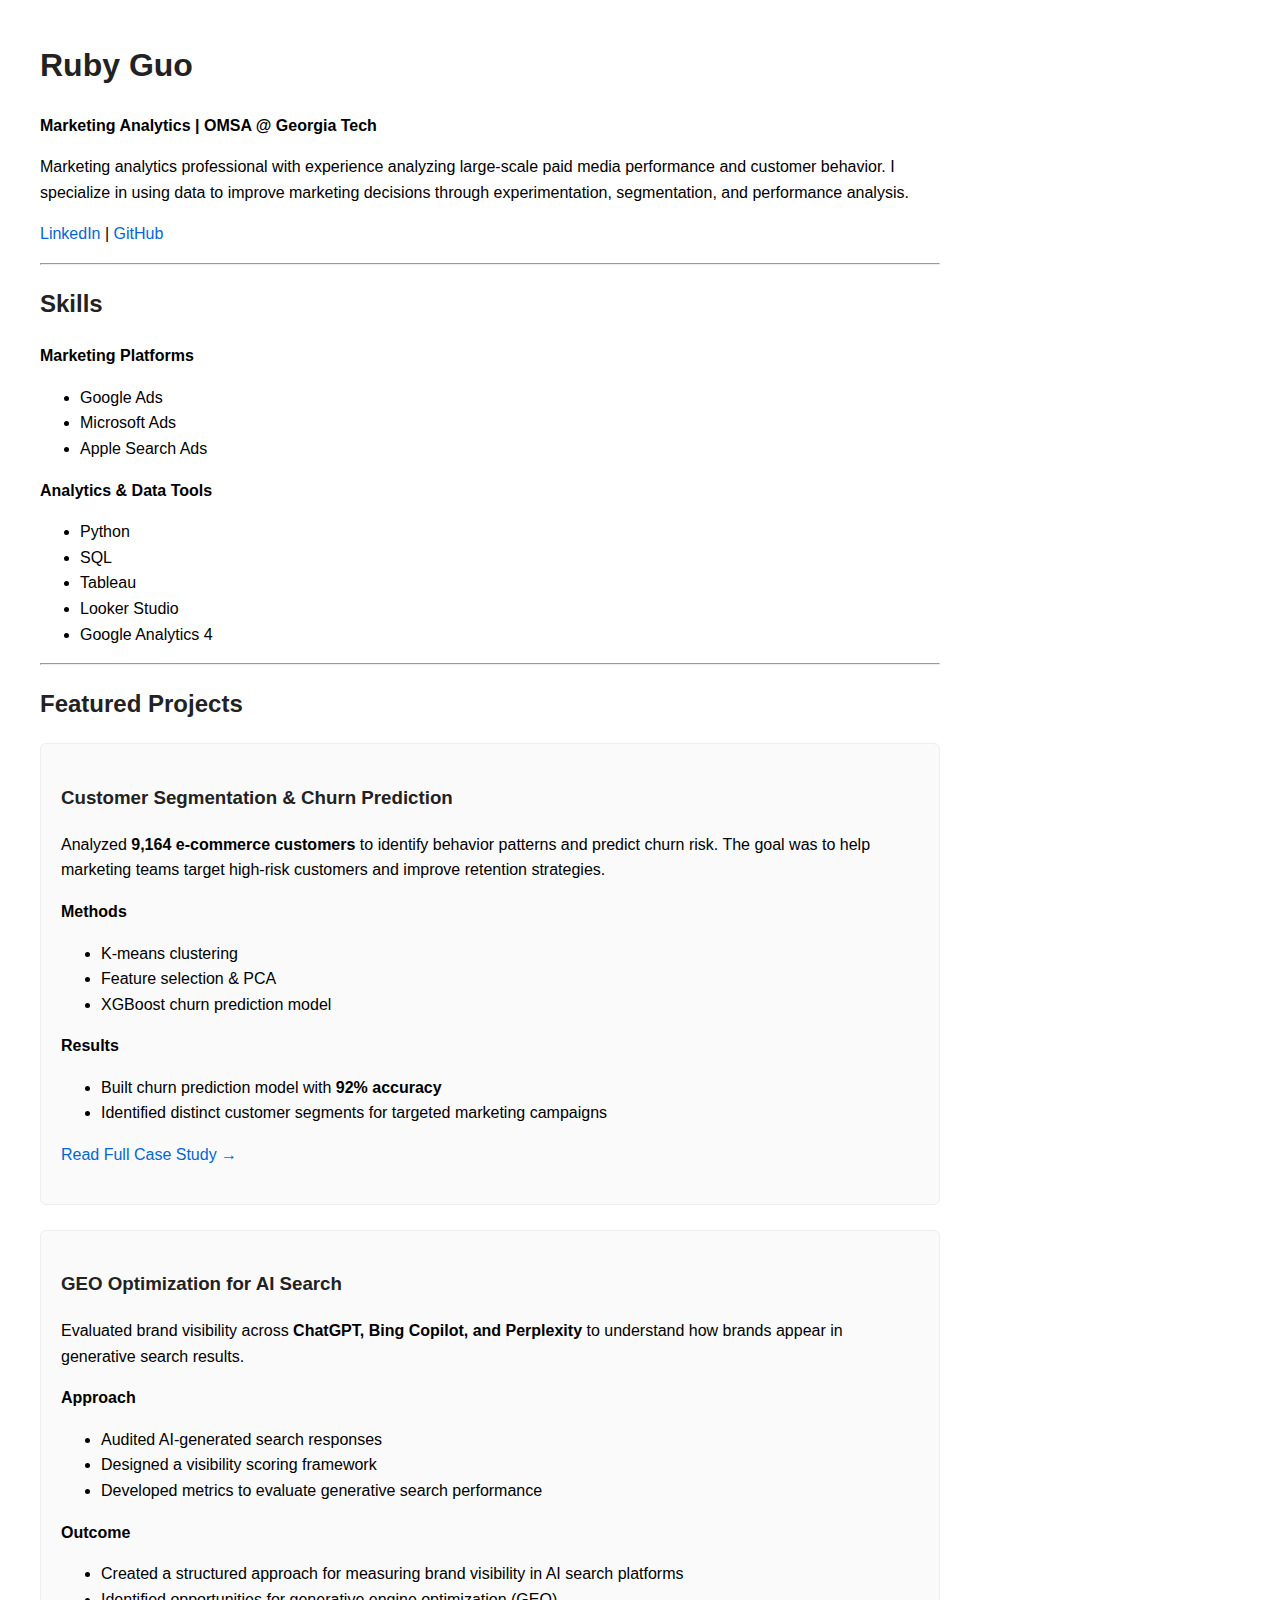
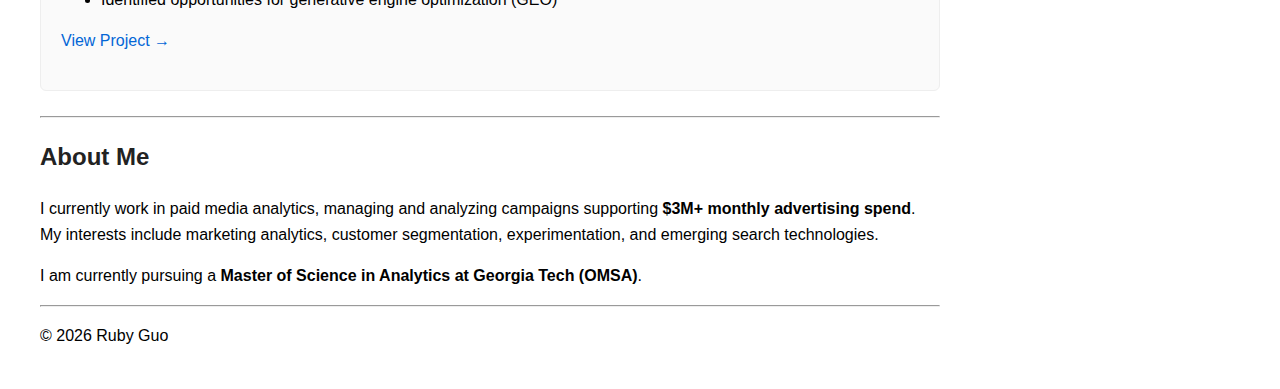
<file: index.html>
<!DOCTYPE html>
<html>
<head>
  <title>Ruby Guo | Marketing Analytics Portfolio</title>
  <style>
    body {
      font-family: Arial, sans-serif;
      margin: 40px;
      max-width: 900px;
      line-height: 1.6;
    }
    h1, h2, h3 {
      color: #222;
    }
    a {
      color: #0366d6;
      text-decoration: none;
    }
    .project {
      border: 1px solid #eee;
      padding: 20px;
      margin-bottom: 25px;
      border-radius: 6px;
      background: #fafafa;
    }
  </style>
</head>

<body>

<h1>Ruby Guo</h1>
<p><b>Marketing Analytics | OMSA @ Georgia Tech</b></p>

<p>
Marketing analytics professional with experience analyzing large-scale paid media performance and customer behavior.
I specialize in using data to improve marketing decisions through experimentation, segmentation, and performance analysis.
</p>

<p>
<a href="https://linkedin.com/in/rujinguo">LinkedIn</a> |
<a href="https://github.com/rujinguo">GitHub</a>
</p>

<hr>

<h2>Skills</h2>

<b>Marketing Platforms</b>
<ul>
<li>Google Ads</li>
<li>Microsoft Ads</li>
<li>Apple Search Ads</li>
</ul>

<b>Analytics & Data Tools</b>
<ul>
<li>Python</li>
<li>SQL</li>
<li>Tableau</li>
<li>Looker Studio</li>
<li>Google Analytics 4</li>
</ul>

<hr>

<h2>Featured Projects</h2>

<div class="project">

<h3>Customer Segmentation & Churn Prediction</h3>

<p>
Analyzed <b>9,164 e-commerce customers</b> to identify behavior patterns and predict churn risk.
The goal was to help marketing teams target high-risk customers and improve retention strategies.
</p>

<b>Methods</b>
<ul>
<li>K-means clustering</li>
<li>Feature selection & PCA</li>
<li>XGBoost churn prediction model</li>
</ul>

<b>Results</b>
<ul>
<li>Built churn prediction model with <b>92% accuracy</b></li>
<li>Identified distinct customer segments for targeted marketing campaigns</li>
</ul>

<p>
<a href="case-studies/customer-segmentation.html">Read Full Case Study →</a>
</p>

</div>


<div class="project">

<h3>GEO Optimization for AI Search</h3>

<p>
Evaluated brand visibility across <b>ChatGPT, Bing Copilot, and Perplexity</b> to understand how brands appear in generative search results.
</p>

<b>Approach</b>
<ul>
<li>Audited AI-generated search responses</li>
<li>Designed a visibility scoring framework</li>
<li>Developed metrics to evaluate generative search performance</li>
</ul>

<b>Outcome</b>
<ul>
<li>Created a structured approach for measuring brand visibility in AI search platforms</li>
<li>Identified opportunities for generative engine optimization (GEO)</li>
</ul>

<p>
<a href="https://github.com/rujinguo/portfolio">View Project →</a>
</p>

</div>

<hr>

<h2>About Me</h2>

<p>
I currently work in paid media analytics, managing and analyzing campaigns supporting <b>$3M+ monthly advertising spend</b>.
My interests include marketing analytics, customer segmentation, experimentation, and emerging search technologies.
</p>

<p>
I am currently pursuing a <b>Master of Science in Analytics at Georgia Tech (OMSA)</b>.
</p>

<hr>

<p>© 2026 Ruby Guo</p>

</body>
</html>
</file>
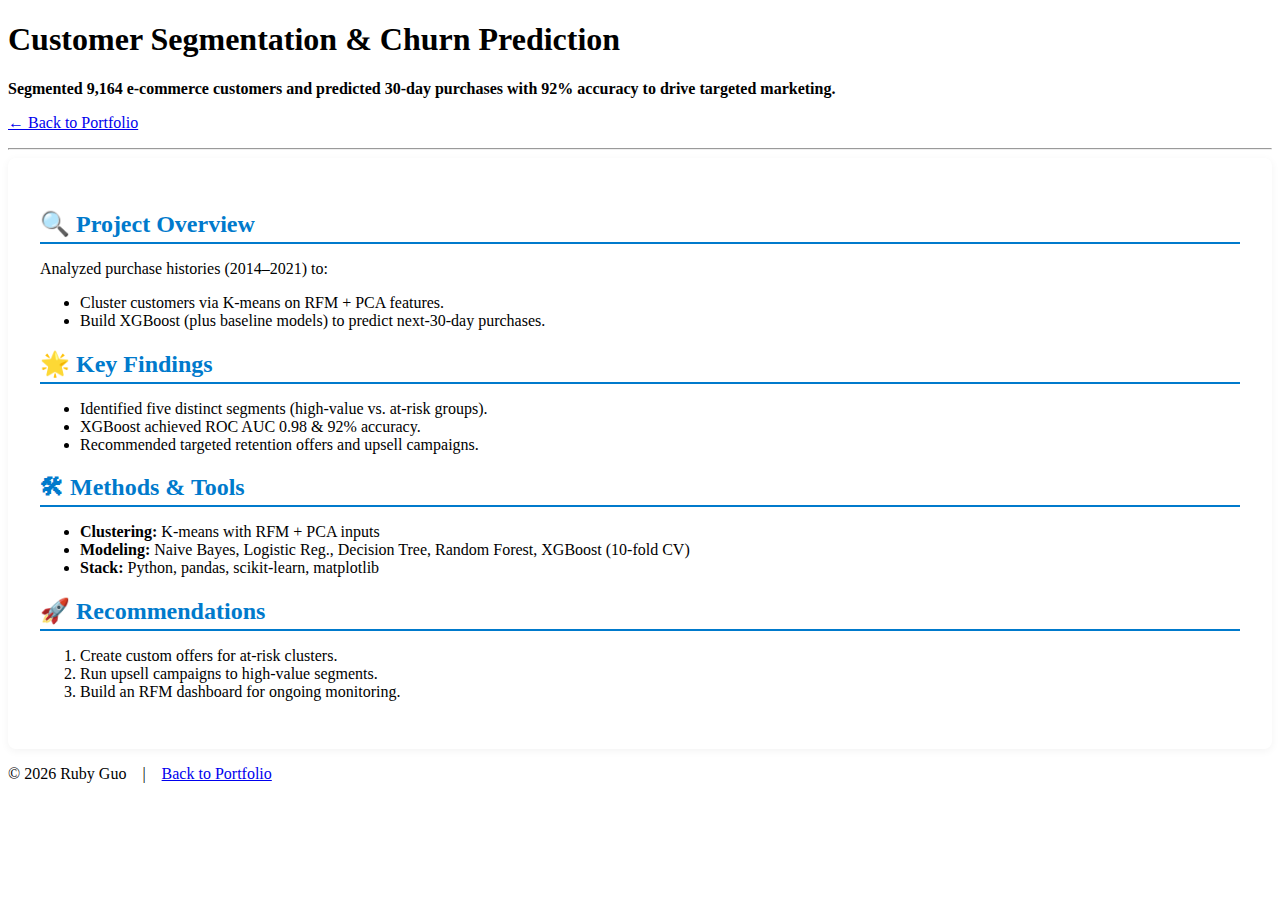
<file: case-studies/customer-segmentation.html>
<!DOCTYPE html>
<html lang="en">
<head>
  <meta charset="UTF-8">
  <title>Customer Segmentation & Churn Prediction</title>
  <meta name="viewport" content="width=device-width, initial-scale=1">
  <link rel="stylesheet" href="../styles/main.css">
</head>
<body>
  <header>
    <h1>Customer Segmentation & Churn Prediction</h1>
    <p><strong>Segmented 9,164 e-commerce customers and predicted 30-day purchases with 92% accuracy to drive targeted marketing.</strong></p>
    <p><a href="../index.html">← Back to Portfolio</a></p>
    <hr>
  </header>

  <main>
    <section>
      <h2>🔍 Project Overview</h2>
      <p>Analyzed purchase histories (2014–2021) to:</p>
      <ul>
        <li>Cluster customers via K-means on RFM + PCA features.</li>
        <li>Build XGBoost (plus baseline models) to predict next-30-day purchases.</li>
      </ul>
    </section>

    <section>
      <h2>🌟 Key Findings</h2>
      <ul>
        <li>Identified five distinct segments (high-value vs. at-risk groups).</li>
        <li>XGBoost achieved ROC AUC 0.98 &amp; 92% accuracy.</li>
        <li>Recommended targeted retention offers and upsell campaigns.</li>
      </ul>
    </section>

    <section>
      <h2>🛠 Methods & Tools</h2>
      <ul>
        <li><strong>Clustering:</strong> K-means with RFM + PCA inputs</li>
        <li><strong>Modeling:</strong> Naive Bayes, Logistic Reg., Decision Tree, Random Forest, XGBoost (10-fold CV)</li>
        <li><strong>Stack:</strong> Python, pandas, scikit-learn, matplotlib</li>
      </ul>
    </section>

    <section>
      <h2>🚀 Recommendations</h2>
      <ol>
        <li>Create custom offers for at-risk clusters.</li>
        <li>Run upsell campaigns to high-value segments.</li>
        <li>Build an RFM dashboard for ongoing monitoring.</li>
      </ol>
    </section>
  </main>

  <footer>
    <p>© 2026 Ruby Guo | <a href="../index.html">Back to Portfolio</a></p>
  </footer>
</body>
</html>
</file>
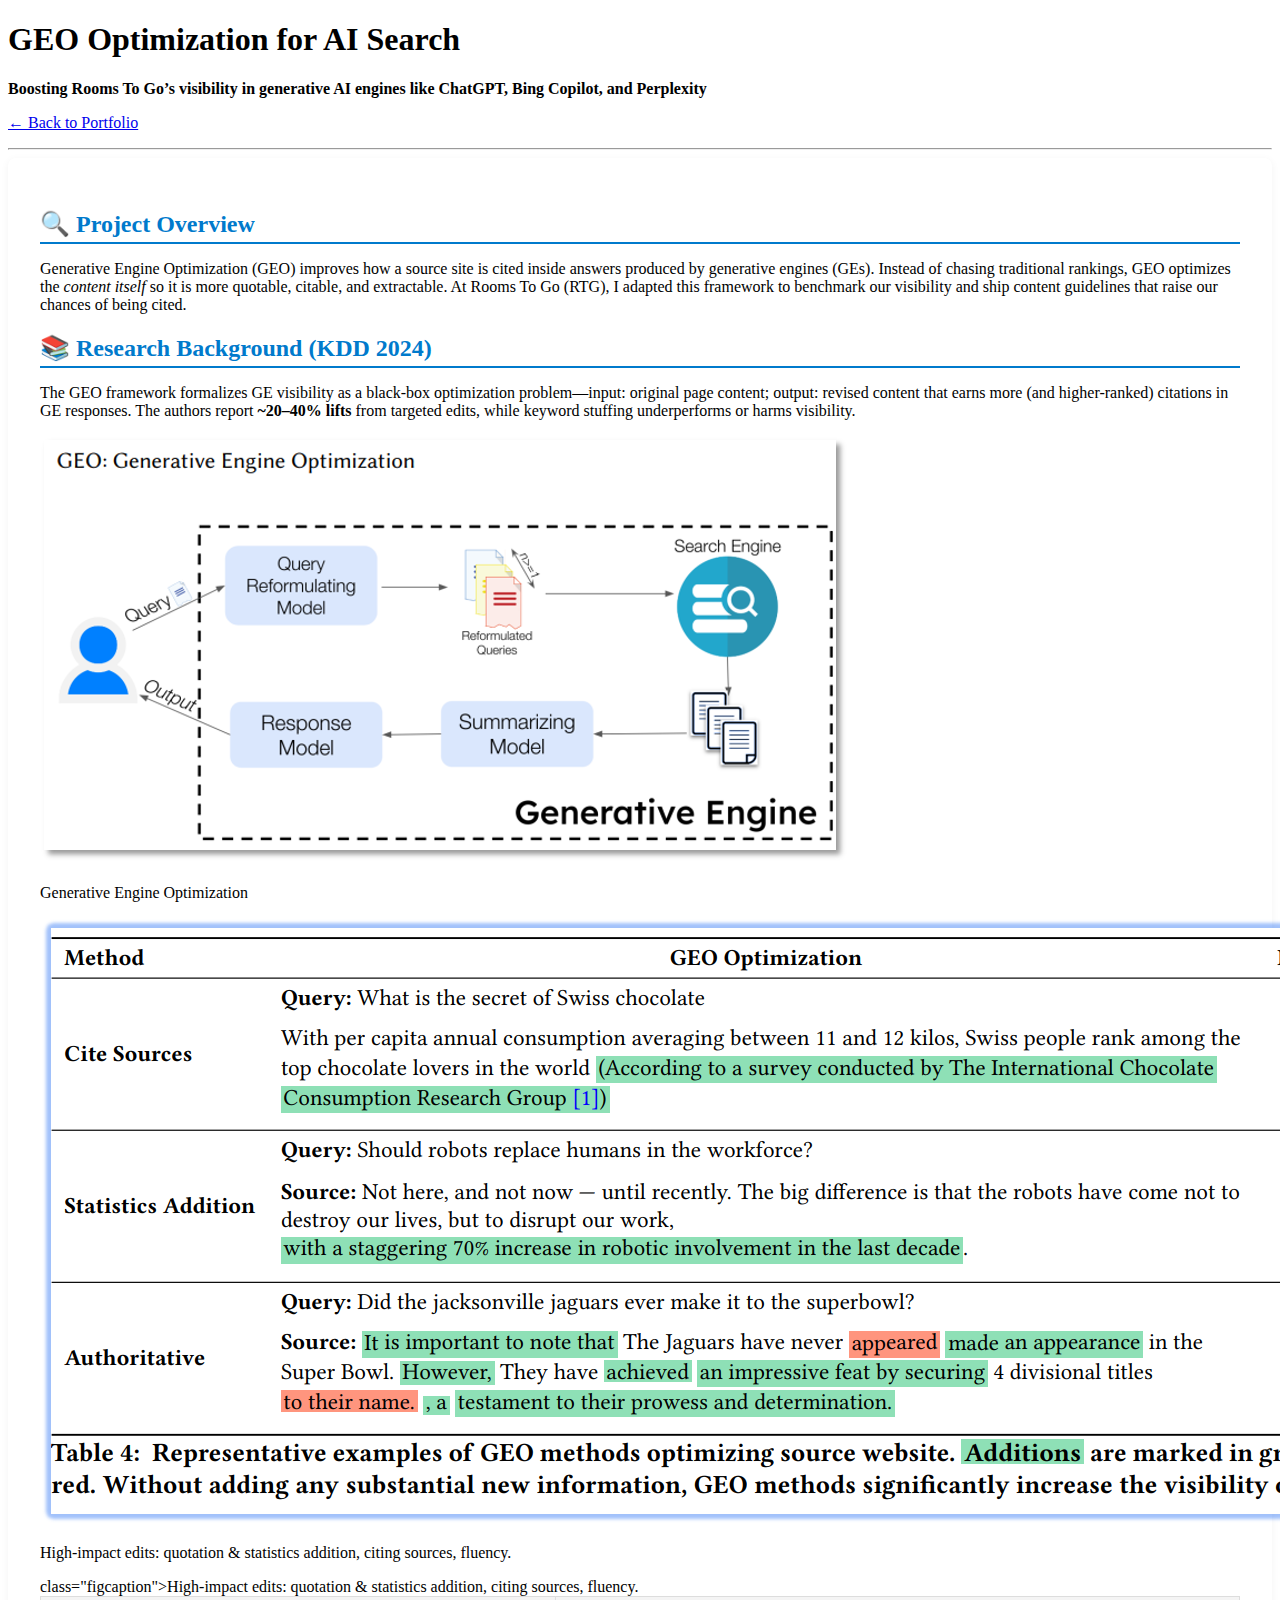
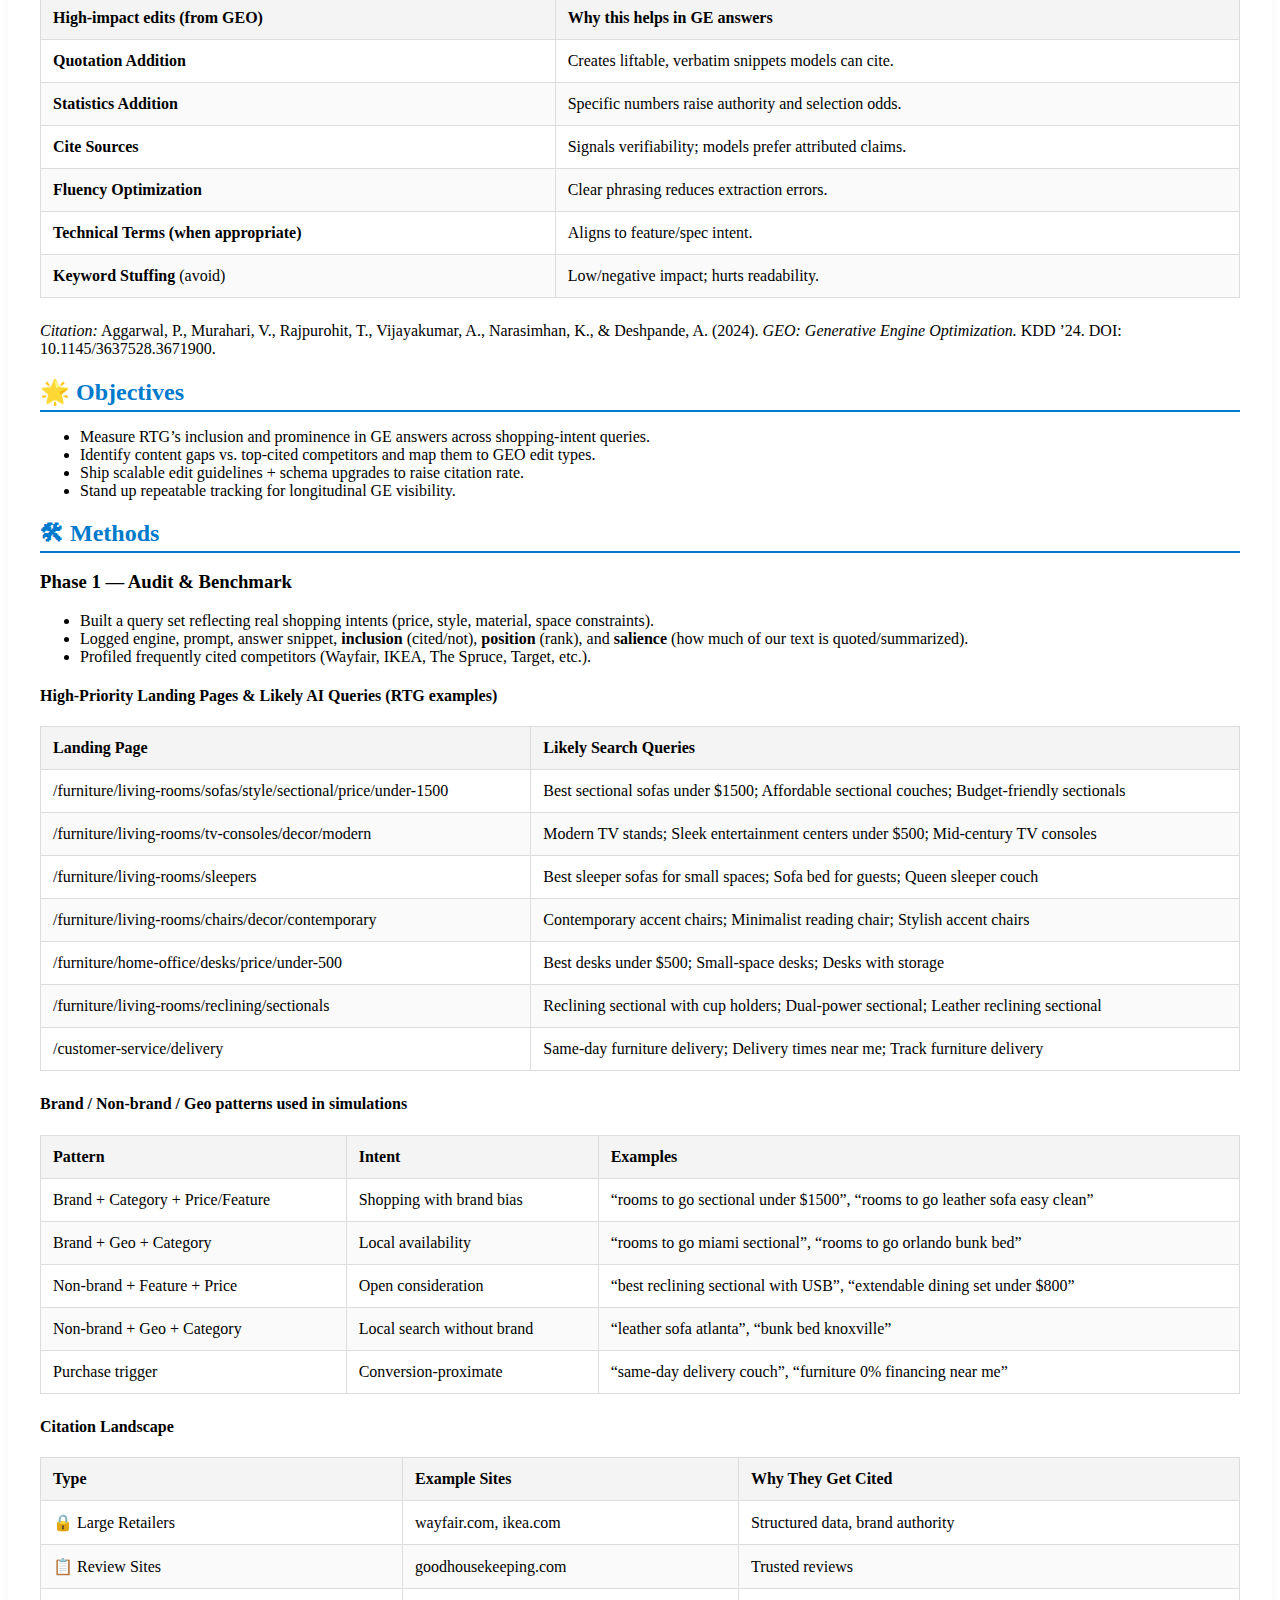
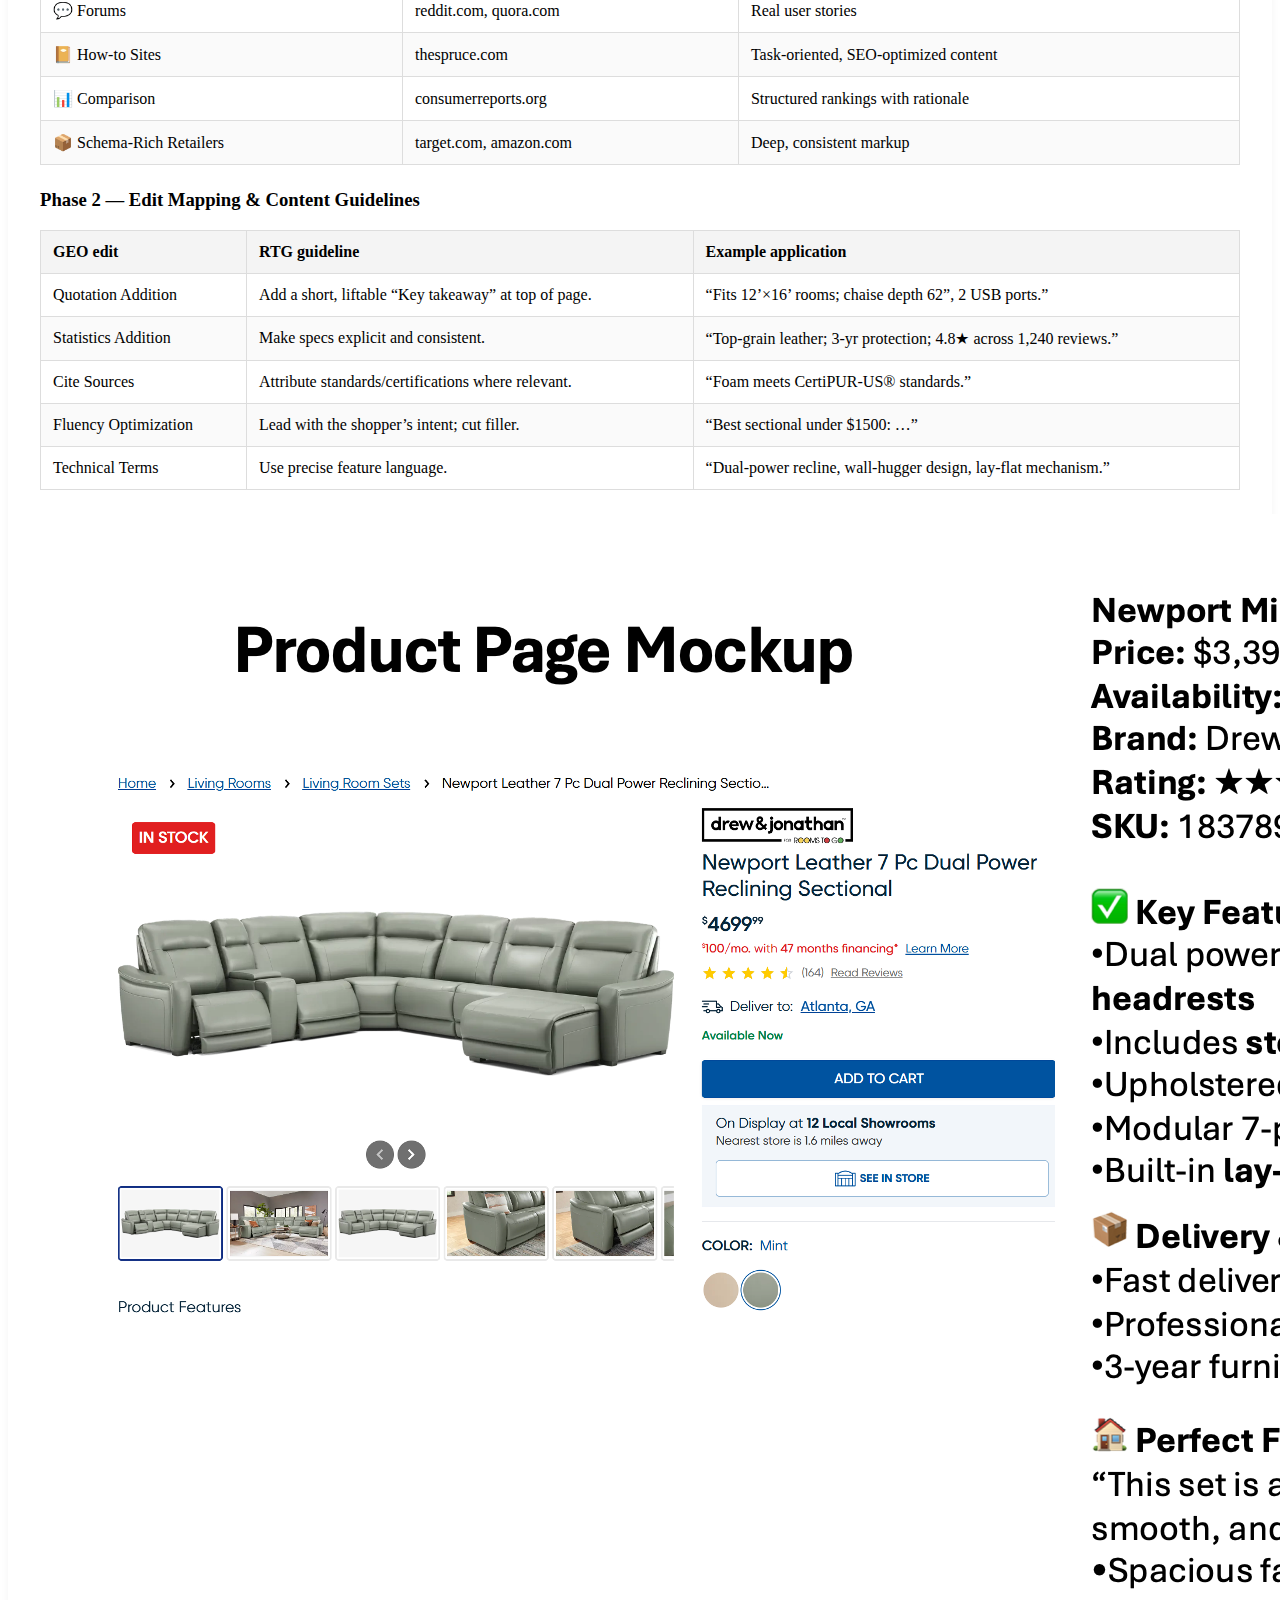
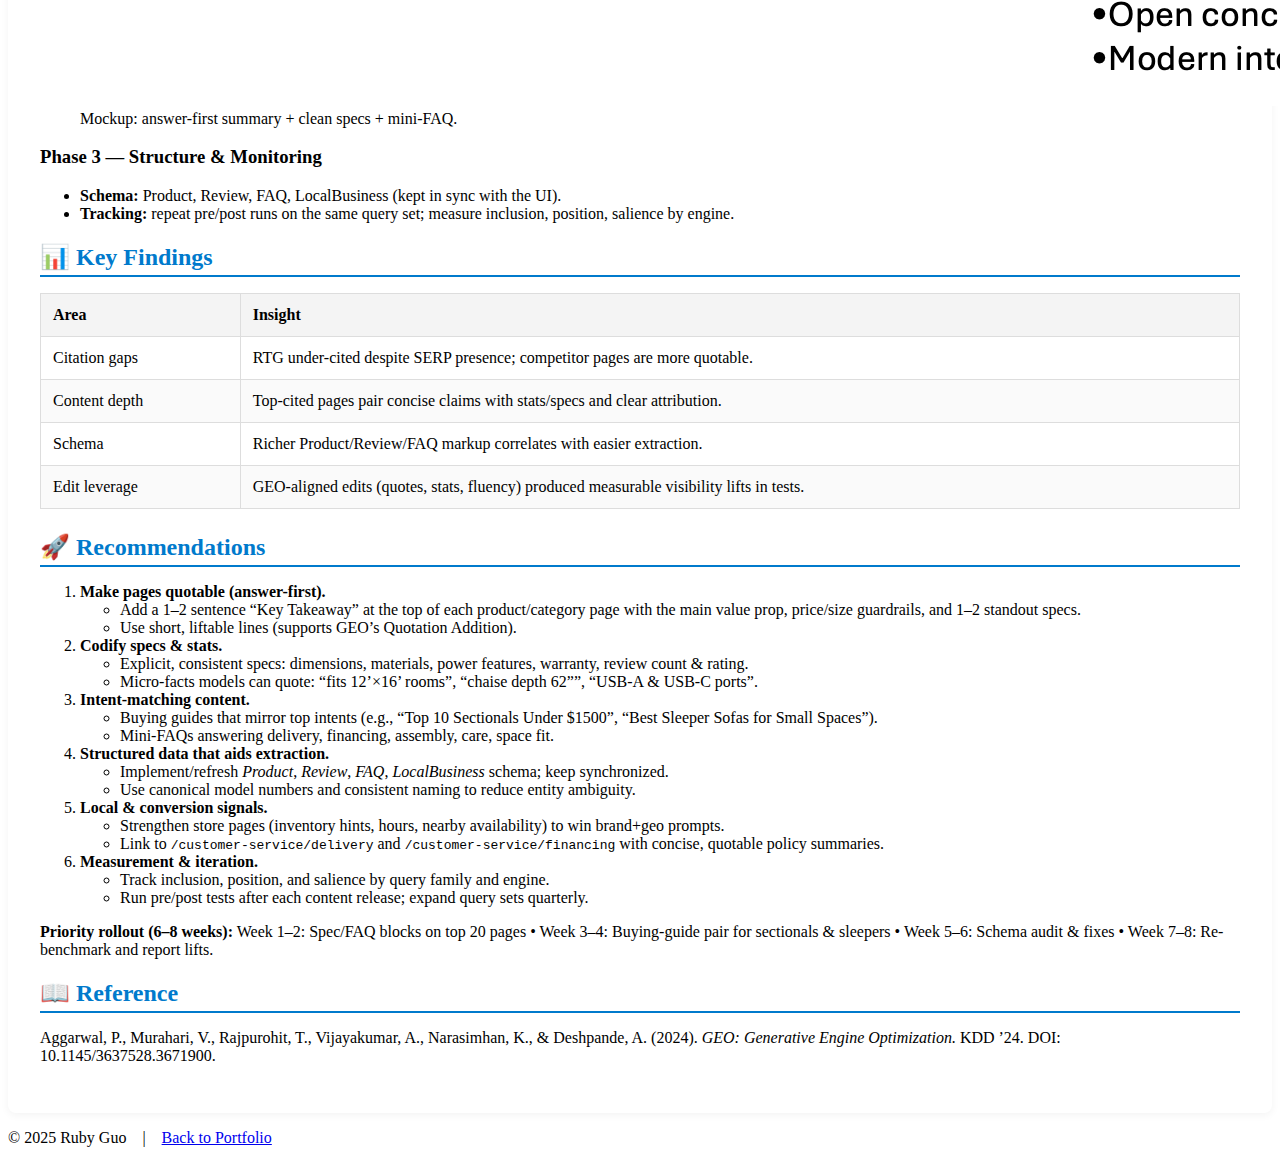
<file: case-studies/geo-optimization.html>
<!DOCTYPE html>
<html lang="en">
<head>
  <meta charset="UTF-8" />
  <title>GEO Optimization for AI Search</title>
  <meta name="viewport" content="width=device-width, initial-scale=1" />
  <link rel="stylesheet" href="../styles/main.css" />
</head>
<body>
  <header>
    <h1>GEO Optimization for AI Search</h1>
    <p><strong>Boosting Rooms To Go’s visibility in generative AI engines like ChatGPT, Bing Copilot, and Perplexity</strong></p>
    <p><a href="../index.html">← Back to Portfolio</a></p>
    <hr>
  </header>

  <main>
    <!-- 1) Overview -->
    <section>
      <h2>🔍 Project Overview</h2>
      <p>
        Generative Engine Optimization (GEO) improves how a source site is cited inside answers produced by
        generative engines (GEs). Instead of chasing traditional rankings, GEO optimizes the <em>content itself</em>
        so it is more quotable, citable, and extractable. At Rooms To Go (RTG), I adapted this framework to
        benchmark our visibility and ship content guidelines that raise our chances of being cited.
      </p>
    </section>

    <!-- 2) Research background -->
    <section>
      <h2>📚 Research Background (KDD 2024)</h2>
      <p>
        The GEO framework formalizes GE visibility as a black-box optimization problem—input: original page content;
        output: revised content that earns more (and higher-ranked) citations in GE responses. The authors report
        <strong>~20–40% lifts</strong> from targeted edits, while keyword stuffing underperforms or harms visibility.
      </p>

     <p class="img-center">
  <img src="../images/Generative%20Engine.png" class="img-100" alt="GEO pipeline overview">
</p>
<p class="figcaption">Generative Engine Optimization</p>

<p class="img-center">
  <img src="../images/GEO%20Method.png" class="img-100" alt="High-impact GEO methods">
</p>
<p class="figcaption">High-impact edits: quotation &amp; statistics addition, citing sources, fluency.</p>
class="figcaption">High-impact edits: quotation &amp; statistics addition, citing sources, fluency.</figcaption>
</figure>
      </div>

      <table>
        <thead>
          <tr><th>High-impact edits (from GEO)</th><th>Why this helps in GE answers</th></tr>
        </thead>
        <tbody>
          <tr><td><strong>Quotation Addition</strong></td><td>Creates liftable, verbatim snippets models can cite.</td></tr>
          <tr><td><strong>Statistics Addition</strong></td><td>Specific numbers raise authority and selection odds.</td></tr>
          <tr><td><strong>Cite Sources</strong></td><td>Signals verifiability; models prefer attributed claims.</td></tr>
          <tr><td><strong>Fluency Optimization</strong></td><td>Clear phrasing reduces extraction errors.</td></tr>
          <tr><td><strong>Technical Terms (when appropriate)</strong></td><td>Aligns to feature/spec intent.</td></tr>
          <tr><td><strong>Keyword Stuffing</strong> (avoid)</td><td>Low/negative impact; hurts readability.</td></tr>
        </tbody>
      </table>

      <p><em>Citation:</em> Aggarwal, P., Murahari, V., Rajpurohit, T., Vijayakumar, A., Narasimhan, K., &amp; Deshpande, A. (2024).
        <em>GEO: Generative Engine Optimization.</em> KDD ’24. DOI: 10.1145/3637528.3671900.
      </p>
    </section>

    <!-- 3) Objectives -->
    <section>
      <h2>🌟 Objectives</h2>
      <ul>
        <li>Measure RTG’s inclusion and prominence in GE answers across shopping-intent queries.</li>
        <li>Identify content gaps vs. top-cited competitors and map them to GEO edit types.</li>
        <li>Ship scalable edit guidelines + schema upgrades to raise citation rate.</li>
        <li>Stand up repeatable tracking for longitudinal GE visibility.</li>
      </ul>
    </section>

    <!-- 4) Methods -->
    <section>
      <h2>🛠 Methods</h2>

      <h3>Phase 1 — Audit &amp; Benchmark</h3>
      <ul>
        <li>Built a query set reflecting real shopping intents (price, style, material, space constraints).</li>
        <li>Logged engine, prompt, answer snippet, <strong>inclusion</strong> (cited/not), <strong>position</strong> (rank),
            and <strong>salience</strong> (how much of our text is quoted/summarized).</li>
        <li>Profiled frequently cited competitors (Wayfair, IKEA, The Spruce, Target, etc.).</li>
      </ul>

      <h4>High-Priority Landing Pages &amp; Likely AI Queries (RTG examples)</h4>
      <table>
        <thead><tr><th>Landing Page</th><th>Likely Search Queries</th></tr></thead>
        <tbody>
          <tr><td>/furniture/living-rooms/sofas/style/sectional/price/under-1500</td><td>Best sectional sofas under $1500; Affordable sectional couches; Budget-friendly sectionals</td></tr>
          <tr><td>/furniture/living-rooms/tv-consoles/decor/modern</td><td>Modern TV stands; Sleek entertainment centers under $500; Mid-century TV consoles</td></tr>
          <tr><td>/furniture/living-rooms/sleepers</td><td>Best sleeper sofas for small spaces; Sofa bed for guests; Queen sleeper couch</td></tr>
          <tr><td>/furniture/living-rooms/chairs/decor/contemporary</td><td>Contemporary accent chairs; Minimalist reading chair; Stylish accent chairs</td></tr>
          <tr><td>/furniture/home-office/desks/price/under-500</td><td>Best desks under $500; Small-space desks; Desks with storage</td></tr>
          <tr><td>/furniture/living-rooms/reclining/sectionals</td><td>Reclining sectional with cup holders; Dual-power sectional; Leather reclining sectional</td></tr>
          <tr><td>/customer-service/delivery</td><td>Same-day furniture delivery; Delivery times near me; Track furniture delivery</td></tr>
        </tbody>
      </table>

      <h4>Brand / Non-brand / Geo patterns used in simulations</h4>
      <table>
        <thead><tr><th>Pattern</th><th>Intent</th><th>Examples</th></tr></thead>
        <tbody>
          <tr><td>Brand + Category + Price/Feature</td><td>Shopping with brand bias</td><td>“rooms to go sectional under $1500”, “rooms to go leather sofa easy clean”</td></tr>
          <tr><td>Brand + Geo + Category</td><td>Local availability</td><td>“rooms to go miami sectional”, “rooms to go orlando bunk bed”</td></tr>
          <tr><td>Non-brand + Feature + Price</td><td>Open consideration</td><td>“best reclining sectional with USB”, “extendable dining set under $800”</td></tr>
          <tr><td>Non-brand + Geo + Category</td><td>Local search without brand</td><td>“leather sofa atlanta”, “bunk bed knoxville”</td></tr>
          <tr><td>Purchase trigger</td><td>Conversion-proximate</td><td>“same-day delivery couch”, “furniture 0% financing near me”</td></tr>
        </tbody>
      </table>

      <h4>Citation Landscape</h4>
      <table>
        <thead><tr><th>Type</th><th>Example Sites</th><th>Why They Get Cited</th></tr></thead>
        <tbody>
          <tr><td>🔒 Large Retailers</td><td>wayfair.com, ikea.com</td><td>Structured data, brand authority</td></tr>
          <tr><td>📋 Review Sites</td><td>goodhousekeeping.com</td><td>Trusted reviews</td></tr>
          <tr><td>💬 Forums</td><td>reddit.com, quora.com</td><td>Real user stories</td></tr>
          <tr><td>📔 How-to Sites</td><td>thespruce.com</td><td>Task-oriented, SEO-optimized content</td></tr>
          <tr><td>📊 Comparison</td><td>consumerreports.org</td><td>Structured rankings with rationale</td></tr>
          <tr><td>📦 Schema-Rich Retailers</td><td>target.com, amazon.com</td><td>Deep, consistent markup</td></tr>
        </tbody>
      </table>

      <h3>Phase 2 — Edit Mapping &amp; Content Guidelines</h3>
      <table>
        <thead><tr><th>GEO edit</th><th>RTG guideline</th><th>Example application</th></tr></thead>
        <tbody>
          <tr><td>Quotation Addition</td><td>Add a short, liftable “Key takeaway” at top of page.</td><td>“Fits 12’×16’ rooms; chaise depth 62”, 2 USB ports.”</td></tr>
          <tr><td>Statistics Addition</td><td>Make specs explicit and consistent.</td><td>“Top-grain leather; 3-yr protection; 4.8★ across 1,240 reviews.”</td></tr>
          <tr><td>Cite Sources</td><td>Attribute standards/certifications where relevant.</td><td>“Foam meets CertiPUR-US® standards.”</td></tr>
          <tr><td>Fluency Optimization</td><td>Lead with the shopper’s intent; cut filler.</td><td>“Best sectional under $1500: …”</td></tr>
          <tr><td>Technical Terms</td><td>Use precise feature language.</td><td>“Dual-power recline, wall-hugger design, lay-flat mechanism.”</td></tr>
        </tbody>
      </table>

      <figure class="figure">
        <img src="../images/Product%20Page%20Mockup.png" class="img-100" alt="Product page after GEO optimization">
        <figcaption class="figcaption">Mockup: answer-first summary + clean specs + mini-FAQ.</figcaption>
      </figure>

      <h3>Phase 3 — Structure &amp; Monitoring</h3>
      <ul>
        <li><strong>Schema:</strong> Product, Review, FAQ, LocalBusiness (kept in sync with the UI).</li>
        <li><strong>Tracking:</strong> repeat pre/post runs on the same query set; measure inclusion, position, salience by engine.</li>
      </ul>
    </section>

    <!-- 5) Findings -->
    <section>
      <h2>📊 Key Findings</h2>
      <table>
        <thead><tr><th>Area</th><th>Insight</th></tr></thead>
        <tbody>
          <tr><td>Citation gaps</td><td>RTG under-cited despite SERP presence; competitor pages are more quotable.</td></tr>
          <tr><td>Content depth</td><td>Top-cited pages pair concise claims with stats/specs and clear attribution.</td></tr>
          <tr><td>Schema</td><td>Richer Product/Review/FAQ markup correlates with easier extraction.</td></tr>
          <tr><td>Edit leverage</td><td>GEO-aligned edits (quotes, stats, fluency) produced measurable visibility lifts in tests.</td></tr>
        </tbody>
      </table>
    </section>

    <!-- 6) Recommendations -->
    <section>
      <h2>🚀 Recommendations</h2>
      <ol>
        <li><strong>Make pages quotable (answer-first).</strong>
          <ul>
            <li>Add a 1–2 sentence “Key Takeaway” at the top of each product/category page with the main value prop, price/size guardrails, and 1–2 standout specs.</li>
            <li>Use short, liftable lines (supports GEO’s Quotation Addition).</li>
          </ul>
        </li>
        <li><strong>Codify specs &amp; stats.</strong>
          <ul>
            <li>Explicit, consistent specs: dimensions, materials, power features, warranty, review count &amp; rating.</li>
            <li>Micro-facts models can quote: “fits 12’×16’ rooms”, “chaise depth 62””, “USB-A &amp; USB-C ports”.</li>
          </ul>
        </li>
        <li><strong>Intent-matching content.</strong>
          <ul>
            <li>Buying guides that mirror top intents (e.g., “Top 10 Sectionals Under $1500”, “Best Sleeper Sofas for Small Spaces”).</li>
            <li>Mini-FAQs answering delivery, financing, assembly, care, space fit.</li>
          </ul>
        </li>
        <li><strong>Structured data that aids extraction.</strong>
          <ul>
            <li>Implement/refresh <em>Product</em>, <em>Review</em>, <em>FAQ</em>, <em>LocalBusiness</em> schema; keep synchronized.</li>
            <li>Use canonical model numbers and consistent naming to reduce entity ambiguity.</li>
          </ul>
        </li>
        <li><strong>Local &amp; conversion signals.</strong>
          <ul>
            <li>Strengthen store pages (inventory hints, hours, nearby availability) to win brand+geo prompts.</li>
            <li>Link to <code>/customer-service/delivery</code> and <code>/customer-service/financing</code> with concise, quotable policy summaries.</li>
          </ul>
        </li>
        <li><strong>Measurement &amp; iteration.</strong>
          <ul>
            <li>Track inclusion, position, and salience by query family and engine.</li>
            <li>Run pre/post tests after each content release; expand query sets quarterly.</li>
          </ul>
        </li>
      </ol>

      <div class="callout">
        <strong>Priority rollout (6–8 weeks):</strong>
        Week 1–2: Spec/FAQ blocks on top 20 pages • Week 3–4: Buying-guide pair for sectionals &amp; sleepers •
        Week 5–6: Schema audit &amp; fixes • Week 7–8: Re-benchmark and report lifts.
      </div>
    </section>

    <!-- 7) Reference -->
    <section>
      <h2>📖 Reference</h2>
      <p>
        Aggarwal, P., Murahari, V., Rajpurohit, T., Vijayakumar, A., Narasimhan, K., &amp; Deshpande, A. (2024).
        <em>GEO: Generative Engine Optimization.</em> KDD ’24. DOI: 10.1145/3637528.3671900.
      </p>
    </section>
  </main>

  <footer>
    <p>© 2025 Ruby Guo | <a href="../index.html">Back to Portfolio</a></p>
  </footer>
</body>
</html>
</file>
<file: styles/main.css>
/* ===== Section Heading Styles ===== */
section h2 {
  border-bottom: 2px solid #007acc;
  padding-bottom: 0.25rem;
  margin-bottom: 1rem;
  color: #007acc;
}

/* ===== Table Styles ===== */
table {
  width: 100%;
  border-collapse: collapse;
  margin-bottom: 1.5rem;
}
table th,
table td {
  border: 1px solid #ddd;
  padding: 0.75rem;
  text-align: left;
}
table th {
  background-color: #f4f4f4;
  font-weight: bold;
}
table tbody tr:nth-child(even) {
  background-color: #fafafa;
}

/* ===== Container for Content ===== */
main {
  background: #fff;
  padding: 2rem;
  border-radius: 8px;
  box-shadow: 0 2px 8px rgba(0,0,0,0.05);
}
</file>
